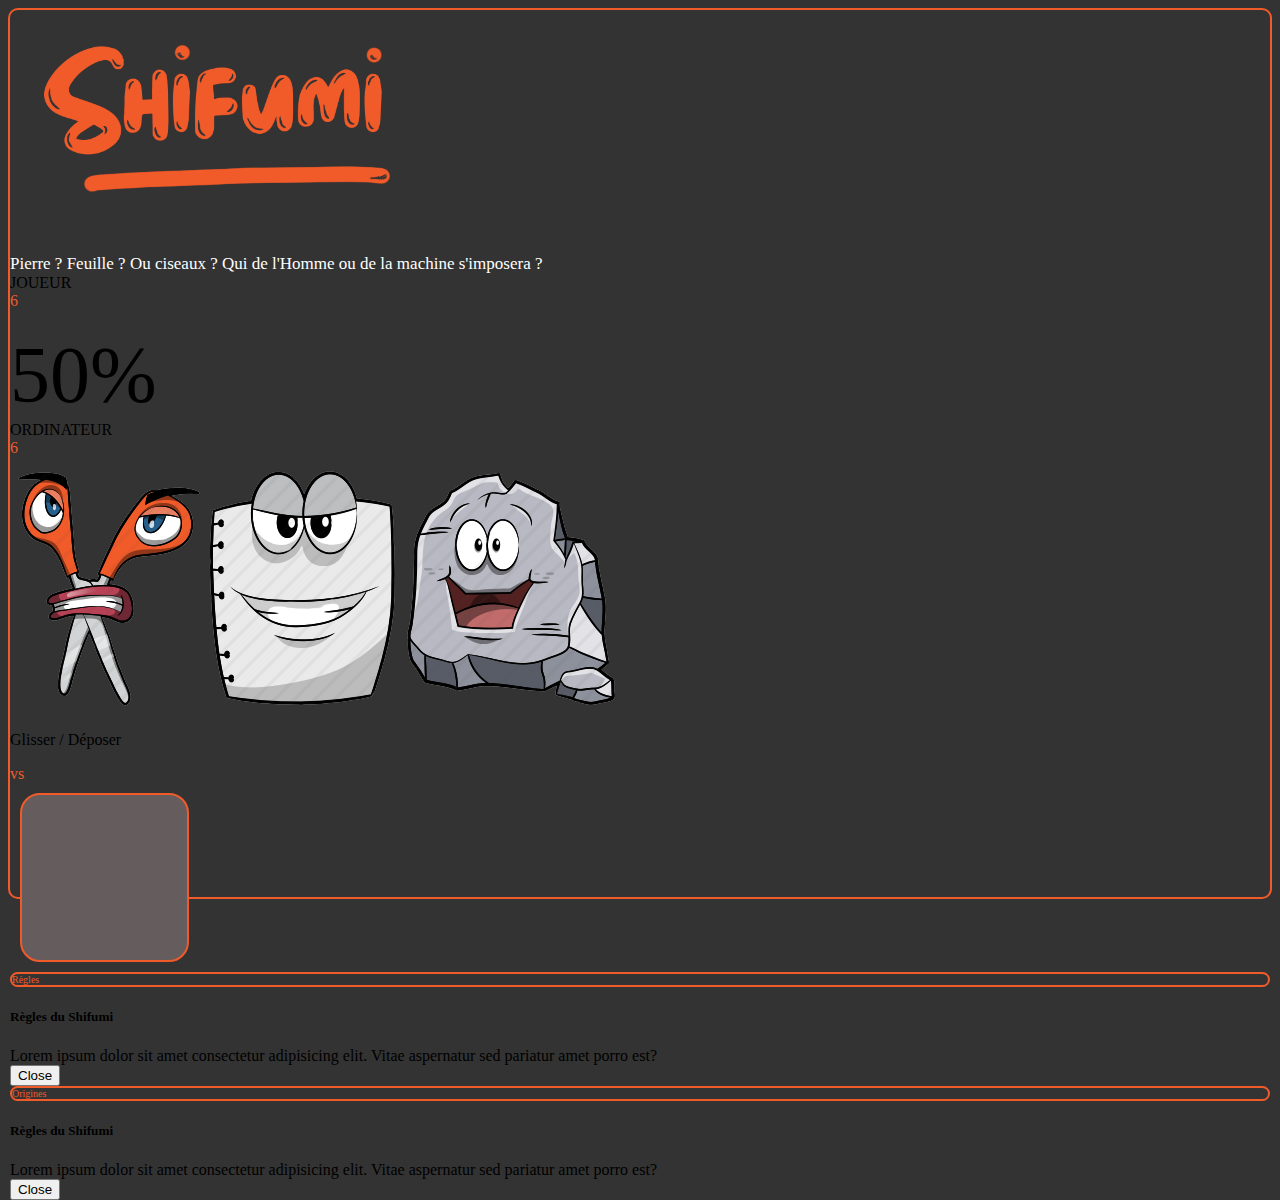
<file: index.html>
<!DOCTYPE html>
<html lang="fr" dir="ltr">
<head>
    <meta charset="UTF-8">
    <meta name="viewport" content="width=device-width, initial-scale=1.0">
    <link rel="stylesheet" href="https://cdn.jsdelivr.net/npm/bootstrap@4.5.3/dist/css/bootstrap.min.css" integrity="sha384-TX8t27EcRE3e/ihU7zmQxVncDAy5uIKz4rEkgIXeMed4M0jlfIDPvg6uqKI2xXr2" crossorigin="anonymous">
    <link rel="stylesheet" href="assets/css/style.css">
    <title>SHIFUMI</title>
</head>
<body>
    <div class="container-fluid">
    <div class="row p-1">
    <div class=" col-12 line">
    <header class="container text-center">
            <img src="assets/img/LOGO.png" class="col-10 col-md-6 sizeLogo" alt="logoShifumi"> 
            <p class="col-12 text-center sizePara">
                Pierre ? Feuille ? Ou ciseaux ? Qui de l'Homme ou de la machine s'imposera ?
            </p>     
    </header>
    <div class="container-fluid rem">
        <div class="row  text-center">
            <div class="col-4 col-md-4">
                <div class="text-white h3 mt-5">JOUEUR</div>
                <div class="colorOrange h1">6</div>
            </div>
            <div class="col-4 col-md-4 text-white sizePourcent rem">50%</div>
            <div class="col-4 col-md-4">
                <div class="text-white h3 mt-5">ORDINATEUR</div>
                <div class="colorOrange h1">6</div>
            </div>
        </div>
    </div>
    <div class="container mt-4 rem3">
        <div class="row justify-content-center">
        <img src="assets/img/cisors.PNG.png" alt="" class="col-3 col-md-1 sizeIcone">
        <img src="assets/img/paper.PNG.png" alt="" class="col-3 col-md-1 sizeIcone">
        <img src="assets/img/rock.PNG.png" alt="" class="col-3 col-md-1 sizeIcone">
        </div>
    </div>
    <div class="container mt-4 rem3">
        <div class="row justify-content-center text-center align-items-center">
            <div class="col-4 col-md-2 box1">
                <p class="h7 center">Glisser / Déposer</p>
            </div>
            <div class="col-2 col-md-1 colorOrange h3">vs</div>
            <div class="col-4 col-md-2 box2"></div> 
        </div>
    </div>
    <div class="container-fluid rem6">
        <div class="row end">
            <!-- Bouton Règles -->
            <div type="button" class="btnReglesOrigins py-1 px-2 my-1 mx-2 btnPadding" data-toggle="modal" data-target="#rules">Règles</div>
            <!-- Modal Règles -->
            <div class="modal fade" id="rules" tabindex="-1" aria-labelledby="rulesLabel" aria-hidden="true">
                <div class="modal-dialog">
                    <div class="modal-content">
                        <div class="modal-header">
                        <h5 class="modal-title" id="rulesLabel">Règles du Shifumi</h5>
                        <!-- <button type="button" class="close" data-dismiss="modal" aria-label="Close"><span aria-hidden="true">&times;</span></button> -->
                        </div>
                        <div class="modal-body">Lorem ipsum dolor sit amet consectetur adipisicing elit. Vitae aspernatur sed pariatur amet porro est?
                        </div>
                        <div class="modal-footer">
                        <button type="button" class="btn btn-secondary" data-dismiss="modal">Close</button>
                        <!-- <button type="button" class="btn btn-primary">Save changes</button> -->
                        </div>
                    </div>
                </div>
            </div>
            <!-- Bouton Origines -->
            <div type="button" class="btnReglesOrigins py-1 px-2 my-1 mr-4 btn2Padding" data-toggle="modal" data-target="#origins">Origines</div>
            <!-- Modal Origines -->
            <div class="modal fade" id="origins" tabindex="-1" aria-labelledby="originsLabel" aria-hidden="true">
                <div class="modal-dialog">
                    <div class="modal-content">
                        <div class="modal-header">
                        <h5 class="modal-title" id="originsLabel">Règles du Shifumi</h5>
                        <!-- <button type="button" class="close" data-dismiss="modal" aria-label="Close"><span aria-hidden="true">&times;</span></button> -->
                        </div>
                        <div class="modal-body">Lorem ipsum dolor sit amet consectetur adipisicing elit. Vitae aspernatur sed pariatur amet porro est?
                        </div>
                        <div class="modal-footer">
                        <button type="button" class="btn btn-secondary" data-dismiss="modal">Close</button>
                        <!-- <button type="button" class="btn btn-primary">Save changes</button> -->
                        </div>
                    </div>
                </div>
            </div>
        </div>
    </div>
    </div>
    </div>
    </div> 
    <script src="https://code.jquery.com/jquery-3.5.1.slim.min.js" integrity="sha384-DfXdz2htPH0lsSSs5nCTpuj/zy4C+OGpamoFVy38MVBnE+IbbVYUew+OrCXaRkfj" crossorigin="anonymous"></script>
    <script src="https://cdn.jsdelivr.net/npm/bootstrap@4.5.3/dist/js/bootstrap.bundle.min.js" integrity="sha384-ho+j7jyWK8fNQe+A12Hb8AhRq26LrZ/JpcUGGOn+Y7RsweNrtN/tE3MoK7ZeZDyx" crossorigin="anonymous"></script>
    <!-- <script src="assets/js/jquery-3.5.1.min.js"></script> -->
    <script src="assets/js/script.js"></script>
</body>
</html>
</file>
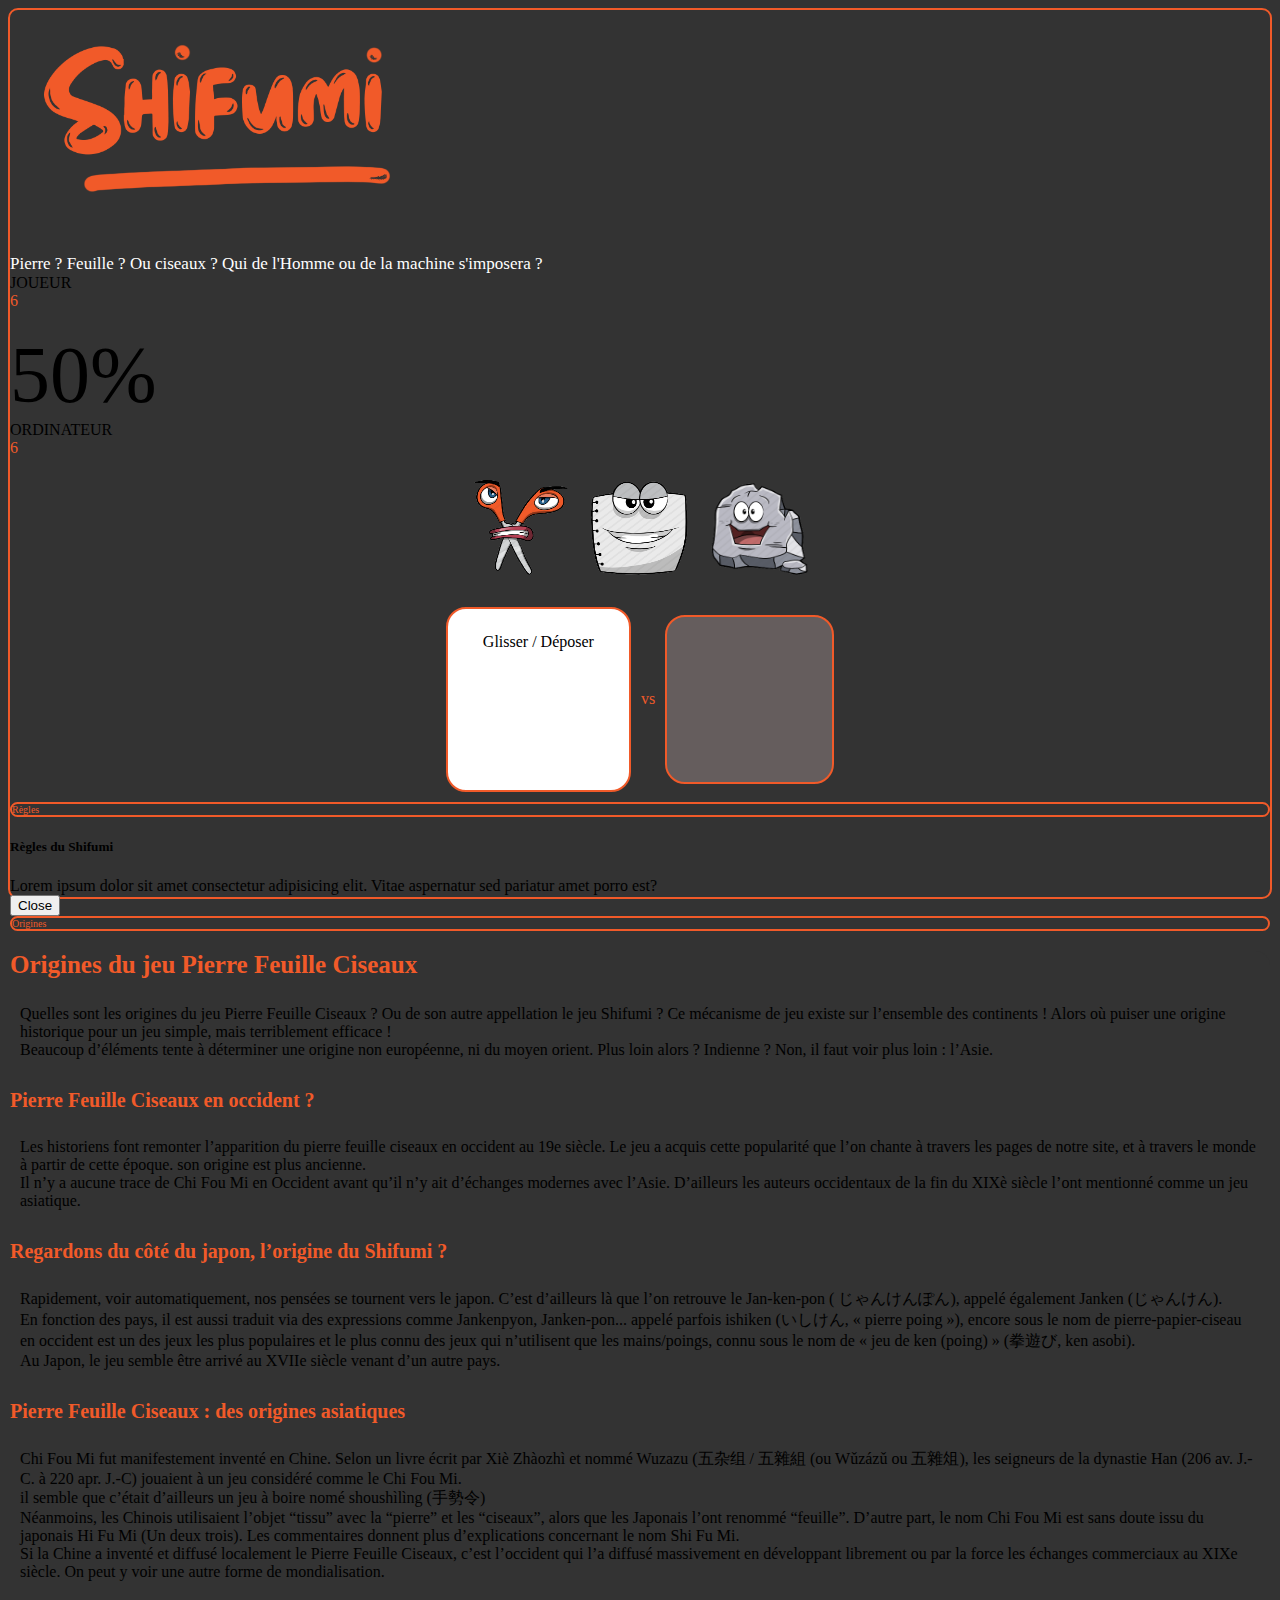
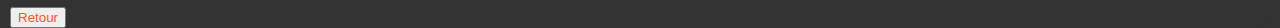
<file: indexFlexBox.html>
<!DOCTYPE html>
<html lang="fr" dir="ltr">
<head>
    <meta charset="UTF-8">
    <meta name="viewport" content="width=device-width, initial-scale=1.0">
    <link rel="stylesheet" href="https://cdn.jsdelivr.net/npm/bootstrap@4.5.3/dist/css/bootstrap.min.css" integrity="sha384-TX8t27EcRE3e/ihU7zmQxVncDAy5uIKz4rEkgIXeMed4M0jlfIDPvg6uqKI2xXr2" crossorigin="anonymous">
    <link rel="stylesheet" href="assets/css/jquery-ui.css">
    <link rel="stylesheet" href="assets/css/style.css">
    <title>SHIFUMI</title>
</head>
<body>
    <div class="container-fluid">
    <div class="row p-1">
    <div id="containment-wrapper" class=" col-12 line">
    <header class="container text-center">
            <img src="assets/img/LOGO.png" class="col-10 col-md-6 sizeLogo" alt="logoShifumi"> 
            <p class="col-12 text-center sizePara">
                Pierre ? Feuille ? Ou ciseaux ? Qui de l'Homme ou de la machine s'imposera ?
            </p>     
    </header>
    <div class="container-fluid rem">
        <div class="row  text-center">
            <div class="col-4 col-md-4">
                <div class="text-white h3 mt-5">JOUEUR</div>
                <div class="colorOrange h1">6</div>
            </div>
            <div class="col-4 col-md-4 text-white sizePourcent rem">50%</div>
            <div class="col-4 col-md-4">
                <div class="text-white h3 mt-5">ORDINATEUR</div>
                <div class="colorOrange h1">6</div>
            </div>
        </div>
    </div>
    
        <div class="flexBox1">
            <img src="assets/img/cisors.PNG.png" alt="" class="img draggable3" draggable="true">
            <img src="assets/img/paper.PNG.png" alt="" class="img draggable3" draggable="true">
            <img src="assets/img/rock.PNG.png" alt="" class="img draggable3" draggable="true">
        </div>
    
    
        <div class="flexBox2">
            <div id="droppable">
                <p class="h7">Glisser / Déposer</p>
            </div>
            <div class="colorOrange h3">vs</div>
            <div class="box2"></div> 
        </div>
    
    <div class="container-fluid rem6">
        <div class="row end">
            <!-- Bouton Règles -->
            <div type="button" class="btnReglesOrigins py-1 px-2 my-1 mx-2 btnPadding" data-toggle="modal" data-target="#rules">Règles</div>
            <!-- Modal Règles -->
            <div class="modal fade" id="rules" tabindex="-1" aria-labelledby="rulesLabel" aria-hidden="true">
                <div class="modal-dialog">
                    <div class="modal-content">
                        <div class="modal-header">
                        <h5 class="modal-title" id="rulesLabel">Règles du Shifumi</h5>
                        <!-- <button type="button" class="close" data-dismiss="modal" aria-label="Close"><span aria-hidden="true">&times;</span></button> -->
                        </div>
                        <div class="modal-body">Lorem ipsum dolor sit amet consectetur adipisicing elit. Vitae aspernatur sed pariatur amet porro est?
                        </div>
                        <div class="modal-footer">
                        <button type="button" class="btn btn-secondary" data-dismiss="modal">Close</button>
                        <!-- <button type="button" class="btn btn-primary">Save changes</button> -->
                        </div>
                    </div>
                </div>
            </div>
            <!-- Bouton Origines -->
            <div type="button" class="btnReglesOrigins py-1 px-2 my-1 mr-4 btn2Padding" data-toggle="modal" data-target="#origins">Origines</div>
            <!-- Modal Origines -->
            <div class="modal fade" id="origins" tabindex="-1" aria-labelledby="originsLabel" aria-hidden="true">
                <div class="modal-dialog">
                    <div class="modal-content" id="modaleOrigin">
                        <div class="modalBigTitle text-center">Origines du jeu Pierre Feuille Ciseaux
                        
                        <!-- <button type="button" class="close" data-dismiss="modal" aria-label="Close"><span aria-hidden="true">&times;</span></button> -->
                        </div>
                        <div class="modal-body text-white text-center"><p class="par"> Quelles sont les origines du jeu Pierre Feuille Ciseaux ? Ou de son autre appellation le jeu Shifumi ? Ce mécanisme de jeu existe sur l’ensemble des continents ! Alors où puiser une origine historique pour un jeu simple, mais terriblement efficace ! <br> Beaucoup d’éléments tente à déterminer une origine non européenne, ni du moyen orient. Plus loin alors ? Indienne ? Non, il faut voir plus loin : l’Asie.</p>
                        </div>
                        <div class="modalTitle text-center mb-3">Pierre Feuille Ciseaux en occident ?</div>
                        <div class="text-white text-center"><p class="par"> Les historiens font remonter l’apparition du pierre feuille ciseaux en occident au 19e siècle. Le jeu a acquis cette popularité que l’on chante à travers les pages de notre site, et à travers le monde à partir de cette époque. son origine est plus ancienne. <br>
                            Il n’y a aucune trace de Chi Fou Mi en Occident avant qu’il n’y ait d’échanges modernes avec l’Asie. D’ailleurs les auteurs occidentaux de la fin du XIXè siècle l’ont mentionné comme un jeu asiatique.</p></div>
                        <div class="modalTitle text-center mb-3">Regardons du côté du japon, l’origine du Shifumi ?</div>
                        <div class="text-white text-center"><p class="par"> Rapidement, voir automatiquement, nos pensées se tournent vers le japon. C’est d’ailleurs là que l’on retrouve le Jan-ken-pon ( じゃんけんぽん),  appelé également  Janken (じゃんけん). <br>
                        En fonction des pays, il est aussi traduit via des expressions comme Jankenpyon, Janken-pon...  appelé parfois ishiken (いしけん, « pierre poing »), encore sous le nom de pierre-papier-ciseau en occident est un des jeux les plus populaires et le plus connu des jeux qui n’utilisent que les mains/poings, connu sous le nom de « jeu de ken (poing) » (拳遊び, ken asobi). <br>
                        Au Japon, le jeu semble être arrivé au XVIIe siècle venant d’un autre pays.</p>
                        </div>
                        <div class="modalTitle text-center mb-3">Pierre Feuille Ciseaux : des origines asiatiques</div>
                        <div class="text-white text-center"><p class="par"> Chi Fou Mi fut manifestement inventé en Chine. Selon un livre écrit par Xiè Zhàozhì et nommé Wuzazu (五杂组 / 五雜組 (ou Wǔzázǔ ou 五雜俎), les seigneurs de la dynastie Han (206 av. J.-C. à 220 apr. J.-C) jouaient à un jeu considéré comme le Chi Fou Mi. <br>

                            il semble que c’était d’ailleurs un jeu à boire nomé shoushìlìng (手勢令) <br>
                            
                            Néanmoins, les Chinois utilisaient l’objet “tissu” avec la “pierre” et les “ciseaux”, alors que les Japonais l’ont renommé “feuille”. D’autre part, le nom Chi Fou Mi est sans doute issu du japonais Hi Fu Mi (Un deux trois). Les commentaires donnent plus d’explications concernant le nom Shi Fu Mi. <br>
                            
                            Si la Chine a inventé et diffusé localement le Pierre Feuille Ciseaux, c’est l’occident qui l’a diffusé massivement en développant librement ou par la force les échanges commerciaux au XIXe siècle. On peut y voir une autre forme de mondialisation.</p></div>
                        <div class="modal-footer">
                        <button type="button" class="btn buttonReturn" data-dismiss="modal">Retour</button>
                        <!-- <button type="button" class="btn btn-primary">Save changes</button> -->
                        </div>
                    </div>
                </div>
            </div>
        </div>
    </div>
    </div>
    </div>
    </div> 
    <script src="https://code.jquery.com/jquery-3.5.1.slim.min.js" integrity="sha384-DfXdz2htPH0lsSSs5nCTpuj/zy4C+OGpamoFVy38MVBnE+IbbVYUew+OrCXaRkfj" crossorigin="anonymous"></script>
    <script src="assets/js/jquery-ui.js"></script>
    <script src="https://cdn.jsdelivr.net/npm/bootstrap@4.5.3/dist/js/bootstrap.bundle.min.js" integrity="sha384-ho+j7jyWK8fNQe+A12Hb8AhRq26LrZ/JpcUGGOn+Y7RsweNrtN/tE3MoK7ZeZDyx" crossorigin="anonymous"></script>
    <!-- <script src="assets/js/jquery-3.5.1.min.js"></script> -->
    <script src="assets/js/script.js"></script>
</body>
</html>
</file>
<file: assets/css/style.css>
#draggable3 { width: 100px; height: 100px; padding: 0.5em; float: left; margin: 10px 10px 10px 0; }
#droppable { width: 150px; height: 150px; padding: 0.5em; float: left; margin: 10px; }
body{
    background: #333333;
    height: 100vh;
}

.line{
    border: 2px solid #F15A29;
    border-radius: 10px;
    background: transparent;
    height: 98.5vh;
}

.sizeLogo{
    margin: 20px;
    width: 370px;
    height: auto;
}

.sizePara{
    color: #ffffff;
    font-size: 17px;
    margin-bottom: 0px;
}

.sizePourcent{
    font-size: 80px;
    padding-top: 20px;
}

.colorOrange{
    color: #F15A29;
}

.flexBox1{
    display: flex;
    flex-direction: row;
    justify-content: center;
    margin-top: 20px;
}

.img{
    width: 100px;
    height: 100px;
    margin: 0px 10px;
    cursor: pointer;
}

.flexBox2{
    display: flex;
    flex-direction: row;
    justify-content: center;
    text-align: center;
    align-items: center;
    margin-top: 20px;
}

#droppable{
    width: 165px;
    height: 165px;
    background-color: #ffffff;
    border: 2px solid #F15A29;
    border-radius: 20px;
}

.hovered{
    border: 3px solid #f7a943;
}

.ui-state-highlight{
    color: #F15A29;
}

.box2{
    width: 165px;
    height: 165px;
    background: #655D5D;
    border: 2px solid #F15A29;
    border-radius: 20px;
    margin: 10px;
}

.btnReglesOrigins{
    border-radius: 10px;
    color: #F15A29;
    font-size: 10px;
    border: 2px solid #F15A29;
    outline-style: none;
    cursor: pointer;
    background-image: linear-gradient( to right, transparent 50%, #f15a29 50%, #f7a943);
    background-size: 200%;
}

.btnReglesOrigins:hover{
    color: #ffffff;
    background-position: 100%;
    border: 2px solid #ffffff;
    transition: 0.3s ease-out;
}

.end{
    justify-content: flex-end;     
}

/* Modale Thomas Origine : */
#modaleOrigin{
    background-color: #333333;
    border-radius: 15px;
}
.modalTitle{
    color: #F15A29;
    font-size: 20px;
    margin-top: 20px;
    font-weight: bold;
}
.modalBigTitle{
    color: #F15A29;
    font-size: 25px;
    margin-top: 20px;
    font-weight: bold;
}
.buttonReturn{
    color: #F15A29;
}
.par{
    padding: 10px;
}

@media screen and (max-width: 460px){

    /* .line{
        border: 1px solid #F15A29;
    } */

    .sizeLogo{
        margin-top: 30px;
        margin-bottom: 10px;
        width: 275px;
        height: auto;
    }

    .sizePara{
        font-size: 8px;
    }
    .h1{
        font-size: 20px;
    }

    .h3{
        font-size: 15px;
    }

    .h7{
        font-size: 9px !important; 
    }

    .sizePourcent{
        font-size: 40px;
    }
    .rem{
        margin-top: 25px;
    }
    
    .rem3{
        margin-top: 3rem !important;
    }

    .sizeIcone{
        width: 95px;
        height: 95px;
        margin: 10px;
    }

    .box1{
        width: 130px;
        height: 130px;
        /* border: 1px solid #F15A29; */
    }

    .center{
        margin-top: 60%;
        transform: translateY(50%);
        font-size: 10px;
    }
    
    .box2{
        width: 130px;
        height: 130px;
        /* border: 1px solid #F15A29; */
    }

    .btnReglesOrigins{
        color: #ffffff;
        background: #F15A29;
        border: 2px solid #ffffff;
        outline-style: none;
        font-size: 10px;
        text-align: center;
    }

    .btnPadding{
        width: 80px;
        margin: 10px !important;
        padding: 5px !important;
    }

    .btn2Padding{
        width: 80px;
        margin: 10px !important;
        padding: 5px !important;
    }

    .rem6{
        margin-top: 6rem !important;
    }

    .end{
        justify-content: center; 
    }

    /* Modale Thomas Origine : */
#modaleOrigin{
    background-color: #333333;
}
.modalTitle{
    color: #F15A29;
    font-size: 15px;
    margin-top: 20px;
    font-weight: bold;
    padding: 10px;
}
.modalBigTitle{
    color: #F15A29;
    font-size: 20px;
    margin-top: 20px;
    font-weight: bold;
    padding: 10px;
}
.buttonReturn{
    color: #F15A29;
}
.par{
    padding: 10px;
}

}
</file>
